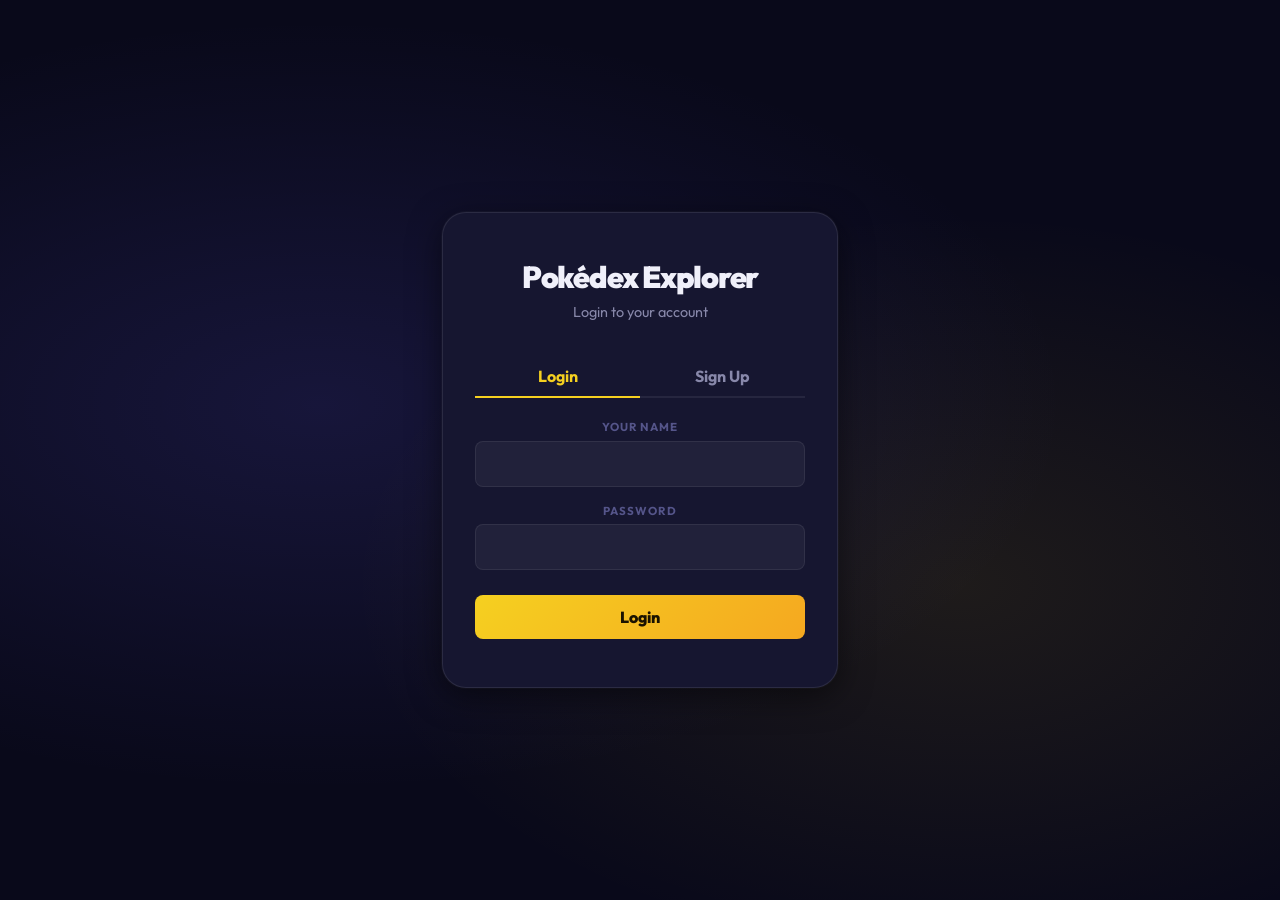
<file: index.html>
<!DOCTYPE html>
<html lang="en">
<head>
  <meta charset="UTF-8">
  <meta name="viewport" content="width=device-width, initial-scale=1.0">
  <title>Pokédex Explorer</title>
  <link rel="stylesheet" href="css/style.css">
</head>
<body>

  <header>
    <nav>
      <span class="nav__logo">Pokédex Explorer</span>
      <div class="nav__links">
        <a href="index.html" class="active">Search</a>
        <a href="saved.html">Saved</a>
      </div>
      <div class="nav__actions">
        <span id="nav-user"></span>
        <button id="logout-btn" type="button">Logout</button>
      </div>
    </nav>
  </header>

  <main>
    <section class="hero">
      <h1 class="hero__title">Find your Pokémon</h1>
      <p class="hero__sub">Search by name or type, and save your favorites.</p>
    </section>

    <!-- search / filter form -->
    <section>
      <div class="search-card">
        <form id="search-form">

          <div class="form__group">
            <label for="name-input">Pokémon Name</label>
            <input id="name-input" type="text" name="name" placeholder="pikachu..." aria-label="Search by pokemon name">
          </div>

          <div class="form__group">
            <label for="type-select">Type</label>
            <select id="type-select" name="type" aria-label="Filter by pokemon type">
              <option value="">All</option>
              <option value="fire">Fire</option>
              <option value="water">Water</option>
              <option value="grass">Grass</option>
              <option value="electric">Electric</option>
              <option value="psychic">Psychic</option>
              <option value="ice">Ice</option>
              <option value="dragon">Dragon</option>
              <option value="dark">Dark</option>
              <option value="fairy">Fairy</option>
              <option value="fighting">Fighting</option>
              <option value="rock">Rock</option>
              <option value="ghost">Ghost</option>
              <option value="bug">Bug</option>
              <option value="poison">Poison</option>
              <option value="ground">Ground</option>
              <option value="flying">Flying</option>
              <option value="steel">Steel</option>
              <option value="normal">Normal</option>
            </select>
          </div>

          <div class="form__group">
            <label for="limit-input">Results: <span id="limit-value">12</span></label>
            <input id="limit-input" type="range" name="limit" min="4" max="20" value="12" step="4">
          </div>

          <button type="submit" class="search-btn">Search</button>
        </form>
      </div>
    </section>

    <!-- loading and error states -->
    <p id="loading-msg" hidden>Loading...</p>
    <p id="error-msg" hidden></p>

    <div class="results-meta">
      <span id="results-count"></span>
    </div>

    <!-- dynamically generated cards land here -->
    <section>
      <div id="results-grid"></div>
    </section>

  </main>

  <footer>
    <p>Web Engineering 2026 Final Project</p>
  </footer>

  <script type="module" src="js/main.js"></script>
</body>
</html>
</file>
<file: css/style.css>
/* ===== Google Font ===== */
@import url('https://fonts.googleapis.com/css2?family=Outfit:wght@300;400;500;600;700;800;900&display=swap');

/* ===== custom properties ===== */
:root {
  /* colour palette */
  --bg-deep:        #09091a;
  --bg-surface:     #111128;
  --bg-card:        #161630;
  --bg-card-hover:  #1c1c3a;
  --primary:        #f5d020;
  --primary-glow:   rgba(245, 208, 32, 0.35);
  --primary-dim:    rgba(245, 208, 32, 0.12);
  --secondary:      #6c63ff;
  --accent:         #ff5c7a;
  --text-primary:   #f0f0fa;
  --text-secondary: #8888aa;
  --text-muted:     #55558a;
  --border:         rgba(255, 255, 255, 0.07);
  --border-hover:   rgba(245, 208, 32, 0.45);
  --glass:          rgba(255, 255, 255, 0.04);
  --glass-border:   rgba(255, 255, 255, 0.09);
  --shadow:         0 8px 32px rgba(0, 0, 0, 0.5);
  --shadow-hover:   0 20px 56px rgba(0, 0, 0, 0.7);

  /* spacing */
  --space-xs:  4px;
  --space-sm:  8px;
  --space-md:  16px;
  --space-lg:  24px;
  --space-xl:  32px;
  --space-2xl: 48px;
  --space-3xl: 64px;

  /* radii */
  --radius:    16px;
  --radius-sm: 8px;
  --radius-pill: 9999px;

  /* misc */
  --font:       'Outfit', system-ui, sans-serif;
  --nav-height: 64px;
  --transition: all 0.25s ease;
}

/* ===== reset ===== */
*, *::before, *::after { box-sizing: border-box; margin: 0; padding: 0; }
html { scroll-behavior: smooth; }
img  { max-width: 100%; display: block; }
a    { color: inherit; text-decoration: none; }
button { cursor: pointer; font-family: var(--font); }
ul, ol { list-style: none; }

body {
  font-family: var(--font);
  background-color: var(--bg-deep);
  color: var(--text-primary);
  min-height: 100vh;
  line-height: 1.6;
  background-image:
    radial-gradient(ellipse at 15% 50%, rgba(108, 99, 255, 0.1) 0%, transparent 55%),
    radial-gradient(ellipse at 85% 15%, rgba(245, 208, 32, 0.07) 0%, transparent 45%),
    radial-gradient(ellipse at 60% 85%, rgba(255, 92, 122, 0.06) 0%, transparent 40%);
  background-attachment: fixed;
}

/* ===== header ===== */
header {
  position: sticky;
  top: 0;
  z-index: 100;
  background: rgba(9, 9, 26, 0.82);
  backdrop-filter: blur(24px);
  -webkit-backdrop-filter: blur(24px);
  border-bottom: 1px solid var(--border);
}

/* ===== nav — Flexbox ===== */
nav {
  display: flex;
  align-items: center;
  justify-content: space-between;
  height: var(--nav-height);
  max-width: 1280px;
  margin: 0 auto;
  padding: 0 var(--space-lg);
  gap: var(--space-md);
}

.nav__logo {
  font-size: 1.2rem;
  font-weight: 900;
  letter-spacing: -0.03em;
  white-space: nowrap;
  background: linear-gradient(135deg, var(--primary) 0%, #f5a820 60%, #ff8c42 100%);
  -webkit-background-clip: text;
  -webkit-text-fill-color: transparent;
  background-clip: text;
}

.nav__links {
  display: flex;
  align-items: center;
  gap: 4px;
}

.nav__links a {
  padding: 7px 16px;
  border-radius: var(--radius-pill);
  font-weight: 600;
  font-size: 0.875rem;
  color: var(--text-secondary);
  transition: var(--transition);
  border: 1px solid transparent;
}

.nav__links a:hover {
  color: var(--text-primary);
  background: var(--glass);
  border-color: var(--border);
}

.nav__links a.active {
  color: var(--primary);
  background: var(--primary-dim);
  border-color: rgba(245, 208, 32, 0.2);
}

.nav__actions {
  display: flex;
  align-items: center;
  gap: var(--space-sm);
}

#nav-user {
  font-size: 0.8rem;
  color: var(--text-secondary);
  font-weight: 600;
  padding: 5px 12px;
  background: var(--glass);
  border-radius: var(--radius-pill);
  border: 1px solid var(--border);
}

#logout-btn {
  background: transparent;
  color: var(--text-muted);
  border: 1px solid var(--border);
  padding: 6px 14px;
  border-radius: var(--radius-pill);
  font-size: 0.8rem;
  font-weight: 600;
  transition: var(--transition);
}

#logout-btn:hover {
  color: var(--accent);
  border-color: var(--accent);
  background: rgba(255, 92, 122, 0.08);
}

/* ===== main ===== */
main {
  max-width: 1280px;
  margin: 0 auto;
  padding: var(--space-xl) var(--space-lg);
}

/* ===== hero ===== */
.hero {
  text-align: center;
  padding: var(--space-2xl) 0 var(--space-xl);
}

.hero__eyebrow {
  display: inline-flex;
  align-items: center;
  gap: var(--space-xs);
  font-size: 0.8rem;
  font-weight: 700;
  text-transform: uppercase;
  letter-spacing: 0.1em;
  color: var(--primary);
  background: var(--primary-dim);
  border: 1px solid rgba(245, 208, 32, 0.2);
  padding: 5px 14px;
  border-radius: var(--radius-pill);
  margin-bottom: var(--space-md);
}

.hero__title {
  font-size: clamp(2.2rem, 5.5vw, 3.8rem);
  font-weight: 900;
  line-height: 1.08;
  letter-spacing: -0.04em;
  margin-bottom: var(--space-md);
}

.hero__title .grad {
  background: linear-gradient(135deg, var(--primary) 0%, #f5a820 40%, var(--secondary) 100%);
  -webkit-background-clip: text;
  -webkit-text-fill-color: transparent;
  background-clip: text;
}

.hero__sub {
  color: var(--text-secondary);
  font-size: 1.05rem;
  max-width: 500px;
  margin: 0 auto var(--space-xl);
}

/* ===== search card / form ===== */
.search-card {
  background: var(--glass);
  border: 1px solid var(--glass-border);
  border-radius: var(--radius);
  padding: var(--space-lg) var(--space-xl);
  margin-bottom: var(--space-xl);
  backdrop-filter: blur(12px);
}

#search-form {
  display: flex;
  flex-wrap: wrap;
  align-items: flex-end;
  gap: var(--space-md);
}

.form__group {
  display: flex;
  flex-direction: column;
  gap: 6px;
  flex: 1;
  min-width: 160px;
}

.form__group label {
  font-size: 0.72rem;
  font-weight: 700;
  text-transform: uppercase;
  letter-spacing: 0.08em;
  color: var(--text-muted);
}

.form__group input[type="text"],
.form__group select {
  background: rgba(255, 255, 255, 0.05);
  border: 1px solid var(--border);
  border-radius: var(--radius-sm);
  padding: 10px 14px;
  color: var(--text-primary);
  font-family: var(--font);
  font-size: 0.9rem;
  outline: none;
  transition: var(--transition);
  -webkit-appearance: none;
  appearance: none;
  width: 100%;
}

.form__group select {
  background-image: url("data:image/svg+xml,%3Csvg xmlns='http://www.w3.org/2000/svg' width='16' height='16' viewBox='0 0 24 24' fill='none' stroke='%2355558a' stroke-width='2.5' stroke-linecap='round' stroke-linejoin='round'%3E%3Cpolyline points='6 9 12 15 18 9'%3E%3C/polyline%3E%3C/svg%3E");
  background-repeat: no-repeat;
  background-position: right 12px center;
  background-color: rgba(255, 255, 255, 0.05);
  padding-right: 36px;
  cursor: pointer;
}

.form__group select option {
  background: #1c1c3a;
  color: var(--text-primary);
}

.form__group input[type="text"]:focus,
.form__group select:focus {
  border-color: var(--primary);
  box-shadow: 0 0 0 3px var(--primary-dim);
}

/* range slider */
.range-header {
  display: flex;
  justify-content: space-between;
  align-items: center;
}

.range-val {
  font-weight: 800;
  color: var(--primary);
  font-size: 1rem;
}

.form__group input[type="range"] {
  -webkit-appearance: none;
  appearance: none;
  width: 100%;
  height: 6px;
  border-radius: 3px;
  background: rgba(255, 255, 255, 0.1);
  outline: none;
  margin-top: 6px;
}

.form__group input[type="range"]::-webkit-slider-thumb {
  -webkit-appearance: none;
  width: 22px;
  height: 22px;
  border-radius: 50%;
  background: var(--primary);
  cursor: pointer;
  box-shadow: 0 0 10px var(--primary-glow);
  transition: transform 0.15s ease;
}

.form__group input[type="range"]::-webkit-slider-thumb:hover {
  transform: scale(1.25);
}

.form__group input[type="range"]::-moz-range-thumb {
  width: 22px;
  height: 22px;
  border-radius: 50%;
  background: var(--primary);
  cursor: pointer;
  border: none;
  box-shadow: 0 0 10px var(--primary-glow);
}

.search-btn {
  background: linear-gradient(135deg, var(--primary) 0%, #f5a820 100%);
  color: #1a1200;
  border: none;
  border-radius: var(--radius-sm);
  padding: 10px 28px;
  font-size: 0.95rem;
  font-weight: 800;
  font-family: var(--font);
  transition: var(--transition);
  white-space: nowrap;
  align-self: flex-end;
  letter-spacing: 0.01em;
}

.search-btn:hover {
  transform: translateY(-2px);
  box-shadow: 0 8px 28px var(--primary-glow);
}

.search-btn:active {
  transform: translateY(0);
}

/* ===== loading & error states ===== */
[hidden] {
  display: none !important;
}

#loading-msg {
  display: flex;
  align-items: center;
  justify-content: center;
  gap: var(--space-md);
  padding: var(--space-3xl);
  color: var(--text-secondary);
  font-size: 1rem;
  font-weight: 600;
}

.spinner {
  width: 36px;
  height: 36px;
  border: 3px solid rgba(245, 208, 32, 0.15);
  border-top-color: var(--primary);
  border-radius: 50%;
  animation: spin 0.7s linear infinite;
  flex-shrink: 0;
}

@keyframes spin { to { transform: rotate(360deg); } }

#error-msg {
  text-align: center;
  padding: var(--space-lg) var(--space-xl);
  color: #ff8095;
  font-size: 0.95rem;
  font-weight: 600;
  background: rgba(255, 92, 122, 0.08);
  border: 1px solid rgba(255, 92, 122, 0.2);
  border-radius: var(--radius);
  margin-bottom: var(--space-lg);
}

/* ===== results meta ===== */
.results-meta {
  display: flex;
  align-items: center;
  justify-content: space-between;
  margin-bottom: var(--space-md);
  min-height: 28px;
}

#results-count {
  font-size: 0.82rem;
  font-weight: 600;
  color: var(--text-muted);
}

/* ===== results grid — CSS Grid ===== */
#results-grid {
  display: grid;
  grid-template-columns: repeat(auto-fill, minmax(190px, 1fr));
  gap: var(--space-md);
}

/* ===== card ===== */
.save-btn {
  background: #fff;
  border: 1px solid rgba(0,0,0,0.2);
  padding: 8px 16px;
  border-radius: 6px;
  cursor: pointer;
  font-weight: 700;
  color: #1a1a2e;
  margin-top: 12px;
  width: 100%;
  transition: all 0.2s ease;
}

.save-btn:hover {
  background: #f0f0f0;
  transform: translateY(-1px);
}

.card {
  background: var(--bg-card);
  border: 1px solid var(--border);
  border-radius: var(--radius);
  overflow: hidden;
  transition: var(--transition);
  position: relative;
  animation: fadeUp 0.4s ease both;
}

@keyframes fadeUp {
  from { opacity: 0; transform: translateY(16px); }
  to   { opacity: 1; transform: translateY(0); }
}

.card:hover {
  border-color: var(--border-hover);
  transform: translateY(-5px);
  box-shadow: var(--shadow-hover);
  background: var(--bg-card-hover);
}

.card__top-bar {
  display: flex;
  align-items: center;
  justify-content: space-between;
  padding: var(--space-sm) var(--space-md) 0;
}

.card__id {
  font-size: 0.7rem;
  font-weight: 800;
  color: var(--text-muted);
  letter-spacing: 0.06em;
}

.card__save-btn {
  background: none;
  border: none;
  padding: 4px 6px;
  font-size: 1.15rem;
  color: var(--text-muted);
  transition: var(--transition);
  line-height: 1;
  border-radius: var(--radius-sm);
}

.card__save-btn:hover {
  color: var(--accent);
  transform: scale(1.25);
}

.card__save-btn.saved {
  color: var(--accent);
}

.card__saved-indicator {
  font-size: 1.1rem;
  color: var(--accent);
  padding: 4px 6px;
}

.card__img-wrap {
  height: 120px;
  display: flex;
  align-items: center;
  justify-content: center;
  position: relative;
  overflow: hidden;
}

.card__img {
  width: 100px;
  height: 100px;
  object-fit: contain;
  position: relative;
  z-index: 1;
  transition: transform 0.35s ease;
  filter: drop-shadow(0 6px 16px rgba(0, 0, 0, 0.6));
}

.card:hover .card__img {
  transform: scale(1.12) translateY(-4px);
}

.card__body {
  padding: var(--space-sm) var(--space-md) var(--space-md);
}

.card__name {
  font-size: 1rem;
  font-weight: 800;
  text-transform: capitalize;
  margin-bottom: 6px;
  color: var(--text-primary);
  letter-spacing: -0.01em;
}

.card__types {
  display: flex;
  flex-wrap: wrap;
  gap: 4px;
  margin-bottom: var(--space-sm);
}

/* ===== type badges ===== */
.badge {
  font-size: 0.67rem;
  font-weight: 800;
  text-transform: uppercase;
  letter-spacing: 0.07em;
  padding: 3px 9px;
  border-radius: var(--radius-pill);
  color: #fff;
}

.badge--normal   { background: #7a7a5a; }
.badge--fire     { background: #c0461a; }
.badge--water    { background: #3a72c0; }
.badge--electric { background: #b8980e; color: #1a1000; }
.badge--grass    { background: #4a8028; }
.badge--ice      { background: #4a9898; }
.badge--fighting { background: #a01c14; }
.badge--poison   { background: #782c78; }
.badge--ground   { background: #9a7808; color: #1a1000; }
.badge--flying   { background: #6057b8; }
.badge--psychic  { background: #c02854; }
.badge--bug      { background: #607011; }
.badge--rock     { background: #806820; }
.badge--ghost    { background: #40306c; }
.badge--dragon   { background: #4818c4; }
.badge--dark     { background: #38281c; }
.badge--steel    { background: #686888; }
.badge--fairy    { background: #a84878; }

/* ===== stat bars ===== */
.card__stats {
  display: flex;
  flex-direction: column;
  gap: 5px;
  margin-top: var(--space-sm);
  border-top: 1px solid var(--border);
  padding-top: var(--space-sm);
}

.stat {
  display: grid;
  grid-template-columns: 28px 1fr 28px;
  align-items: center;
  gap: 6px;
}

.stat__label {
  font-size: 0.6rem;
  font-weight: 800;
  color: var(--text-muted);
  text-transform: uppercase;
  letter-spacing: 0.05em;
}

.stat__bar {
  height: 5px;
  background: rgba(255, 255, 255, 0.07);
  border-radius: 999px;
  overflow: hidden;
}

.stat__fill {
  height: 100%;
  border-radius: 999px;
  transition: width 0.6s cubic-bezier(0.34, 1.56, 0.64, 1);
}

.stat__fill--hp  { background: linear-gradient(90deg, #ff6b7a, #ff9aa2); }
.stat__fill--atk { background: linear-gradient(90deg, #f5841a, #f5b54a); }
.stat__fill--def { background: linear-gradient(90deg, #3d8be9, #70b8ff); }

.stat__val {
  font-size: 0.7rem;
  font-weight: 700;
  color: var(--text-secondary);
  text-align: right;
}

/* ===== remove button ===== */
.card__remove-btn {
  display: block;
  width: 100%;
  margin-top: var(--space-sm);
  padding: 7px;
  background: rgba(255, 92, 122, 0.08);
  border: 1px solid rgba(255, 92, 122, 0.18);
  color: #ff8095;
  border-radius: var(--radius-sm);
  font-size: 0.75rem;
  font-weight: 700;
  font-family: var(--font);
  transition: var(--transition);
  letter-spacing: 0.02em;
}

.card__remove-btn:hover {
  background: rgba(255, 92, 122, 0.18);
  border-color: rgba(255, 92, 122, 0.4);
  color: #ffb0bf;
}

/* ===== saved grid — CSS Grid ===== */
#saved-grid {
  display: grid;
  grid-template-columns: repeat(auto-fill, minmax(190px, 1fr));
  gap: var(--space-md);
}

.section-header {
  margin-bottom: var(--space-xl);
}

.section-header h1 {
  font-size: clamp(1.8rem, 4vw, 2.8rem);
  font-weight: 900;
  letter-spacing: -0.04em;
  line-height: 1.1;
}

.section-header h1 .grad {
  background: linear-gradient(135deg, var(--primary), #f5a820);
  -webkit-background-clip: text;
  -webkit-text-fill-color: transparent;
  background-clip: text;
}

.section-header p {
  color: var(--text-secondary);
  margin-top: 6px;
  font-size: 0.95rem;
}

#saved-count {
  font-size: 0.82rem;
  font-weight: 600;
  color: var(--text-muted);
  margin-bottom: var(--space-md);
  display: block;
}

#saved-empty {
  text-align: center;
  padding: var(--space-3xl) var(--space-xl);
  color: var(--text-secondary);
}

.empty-icon {
  font-size: 4rem;
  display: block;
  margin-bottom: var(--space-md);
  opacity: 0.5;
}

#saved-empty p {
  font-size: 1.05rem;
  font-weight: 600;
  margin-bottom: var(--space-sm);
}

#saved-empty a {
  color: var(--primary);
  text-decoration: underline;
  font-weight: 700;
  transition: var(--transition);
}

#saved-empty a:hover { opacity: 0.8; }

/* ===== login page ===== */
.login-page {
  min-height: 100vh;
  display: flex;
  align-items: center;
  justify-content: center;
  padding: var(--space-lg);
  background-image:
    radial-gradient(ellipse at 25% 45%, rgba(108, 99, 255, 0.14) 0%, transparent 55%),
    radial-gradient(ellipse at 75% 65%, rgba(245, 208, 32, 0.09) 0%, transparent 45%);
}

.login-card {
  background: var(--bg-card);
  border: 1px solid var(--glass-border);
  border-radius: calc(var(--radius) * 1.5);
  padding: var(--space-2xl) var(--space-xl);
  width: 100%;
  max-width: 420px;
  text-align: center;
  box-shadow: var(--shadow), 0 0 0 1px rgba(255,255,255,0.03);
}

.login-pokeball {
  width: 80px;
  height: 80px;
  border-radius: 50%;
  background: linear-gradient(180deg, #e63950 0%, #e63950 50%, #f0f0f0 50%, #f0f0f0 100%);
  margin: 0 auto var(--space-lg);
  position: relative;
  box-shadow: 0 8px 32px rgba(230, 57, 80, 0.4), 0 0 0 4px rgba(255,255,255,0.05);
  animation: float 3s ease-in-out infinite;
}

@keyframes float {
  0%, 100% { transform: translateY(0); }
  50%       { transform: translateY(-8px); }
}

.login-pokeball::before {
  content: '';
  position: absolute;
  top: 50%;
  left: 50%;
  transform: translate(-50%, -50%);
  width: 100%;
  height: 4px;
  background: #333;
}

.login-pokeball::after {
  content: '';
  position: absolute;
  top: 50%;
  left: 50%;
  transform: translate(-50%, -50%);
  width: 24px;
  height: 24px;
  border-radius: 50%;
  background: #f0f0f0;
  border: 4px solid #333;
  box-shadow: 0 0 0 3px rgba(255,255,255,0.1);
}

.login-card h1 {
  font-size: 1.9rem;
  font-weight: 900;
  letter-spacing: -0.04em;
  line-height: 1.1;
  margin-bottom: 8px;
}

.login-card h1 .grad {
  background: linear-gradient(135deg, var(--primary) 0%, #f5a820 100%);
  -webkit-background-clip: text;
  -webkit-text-fill-color: transparent;
  background-clip: text;
}

.login-card > p {
  color: var(--text-secondary);
  font-size: 0.9rem;
  margin-bottom: var(--space-xl);
  line-height: 1.5;
}

#login-form label, #register-form label {
  font-size: 0.72rem;
  font-weight: 700;
  text-transform: uppercase;
  letter-spacing: 0.08em;
  color: var(--text-muted);
  margin-bottom: 4px;
  display: block;
}

#login-form input, #register-form input {
  width: 100%;
  background: rgba(255, 255, 255, 0.05);
  border: 1px solid var(--border);
  border-radius: var(--radius-sm);
  padding: 12px 16px;
  color: var(--text-primary);
  font-family: var(--font);
  font-size: 1rem;
  outline: none;
  margin-bottom: 15px;
}

/* Auth Tabs */
.auth-tabs {
  display: flex;
  margin-bottom: 20px;
  border-bottom: 2px solid var(--border);
}

.auth-tabs button {
  flex: 1;
  background: transparent;
  border: none;
  color: var(--text-secondary);
  padding: 10px;
  font-size: 1rem;
  font-weight: 700;
  cursor: pointer;
  border-bottom: 2px solid transparent;
  margin-bottom: -2px;
  transition: var(--transition);
}

.auth-tabs button.active {
  color: var(--primary);
  border-bottom-color: var(--primary);
}

.auth-tabs button:hover:not(.active) {
  color: var(--text-primary);
}

.auth-btn {
  background: linear-gradient(135deg, var(--primary) 0%, #f5a820 100%);
  color: #1a1200;
  border: none;
  border-radius: var(--radius-sm);
  padding: 12px;
  font-size: 1rem;
  font-weight: 800;
  width: 100%;
  margin-top: 10px;
  cursor: pointer;
  transition: all 0.2s ease;
}

.auth-btn:hover {
  transform: translateY(-2px);
  box-shadow: 0 8px 28px var(--primary-glow);
}

.error-msg {
  color: #ff8095;
  font-size: 0.85rem;
  margin-bottom: 15px;
  text-align: center;
}

/* ===== footer ===== */
footer {
  width: 100%;
  border-top: 1px solid var(--border);
  padding: var(--space-lg) var(--space-xl);
  text-align: center;
  color: rgba(255, 255, 255, 0.4);
  font-size: 0.9rem;
  margin-top: auto; /* Push it to bottom */
}

footer a { color: var(--primary); font-weight: 600; }

/* ===== responsive ===== */
@media (max-width: 600px) {
  nav { padding: 0 var(--space-md); }

  .nav__logo { font-size: 1rem; }

  main { padding: var(--space-md); }

  #search-form {
    flex-direction: column;
    gap: var(--space-sm);
  }

  .form__group { min-width: unset; width: 100%; }

  .search-btn { width: 100%; }

  #results-grid,
  #saved-grid {
    grid-template-columns: repeat(2, 1fr);
    gap: var(--space-sm);
  }

  .hero__title { font-size: 2rem; }

  .search-card { padding: var(--space-md); }
}

@media (min-width: 1024px) {
  #results-grid,
  #saved-grid {
    grid-template-columns: repeat(auto-fill, minmax(210px, 1fr));
    gap: var(--space-lg);
  }

  .card__img { width: 110px; height: 110px; }
  .card__img-wrap { height: 130px; }
}
</file>
